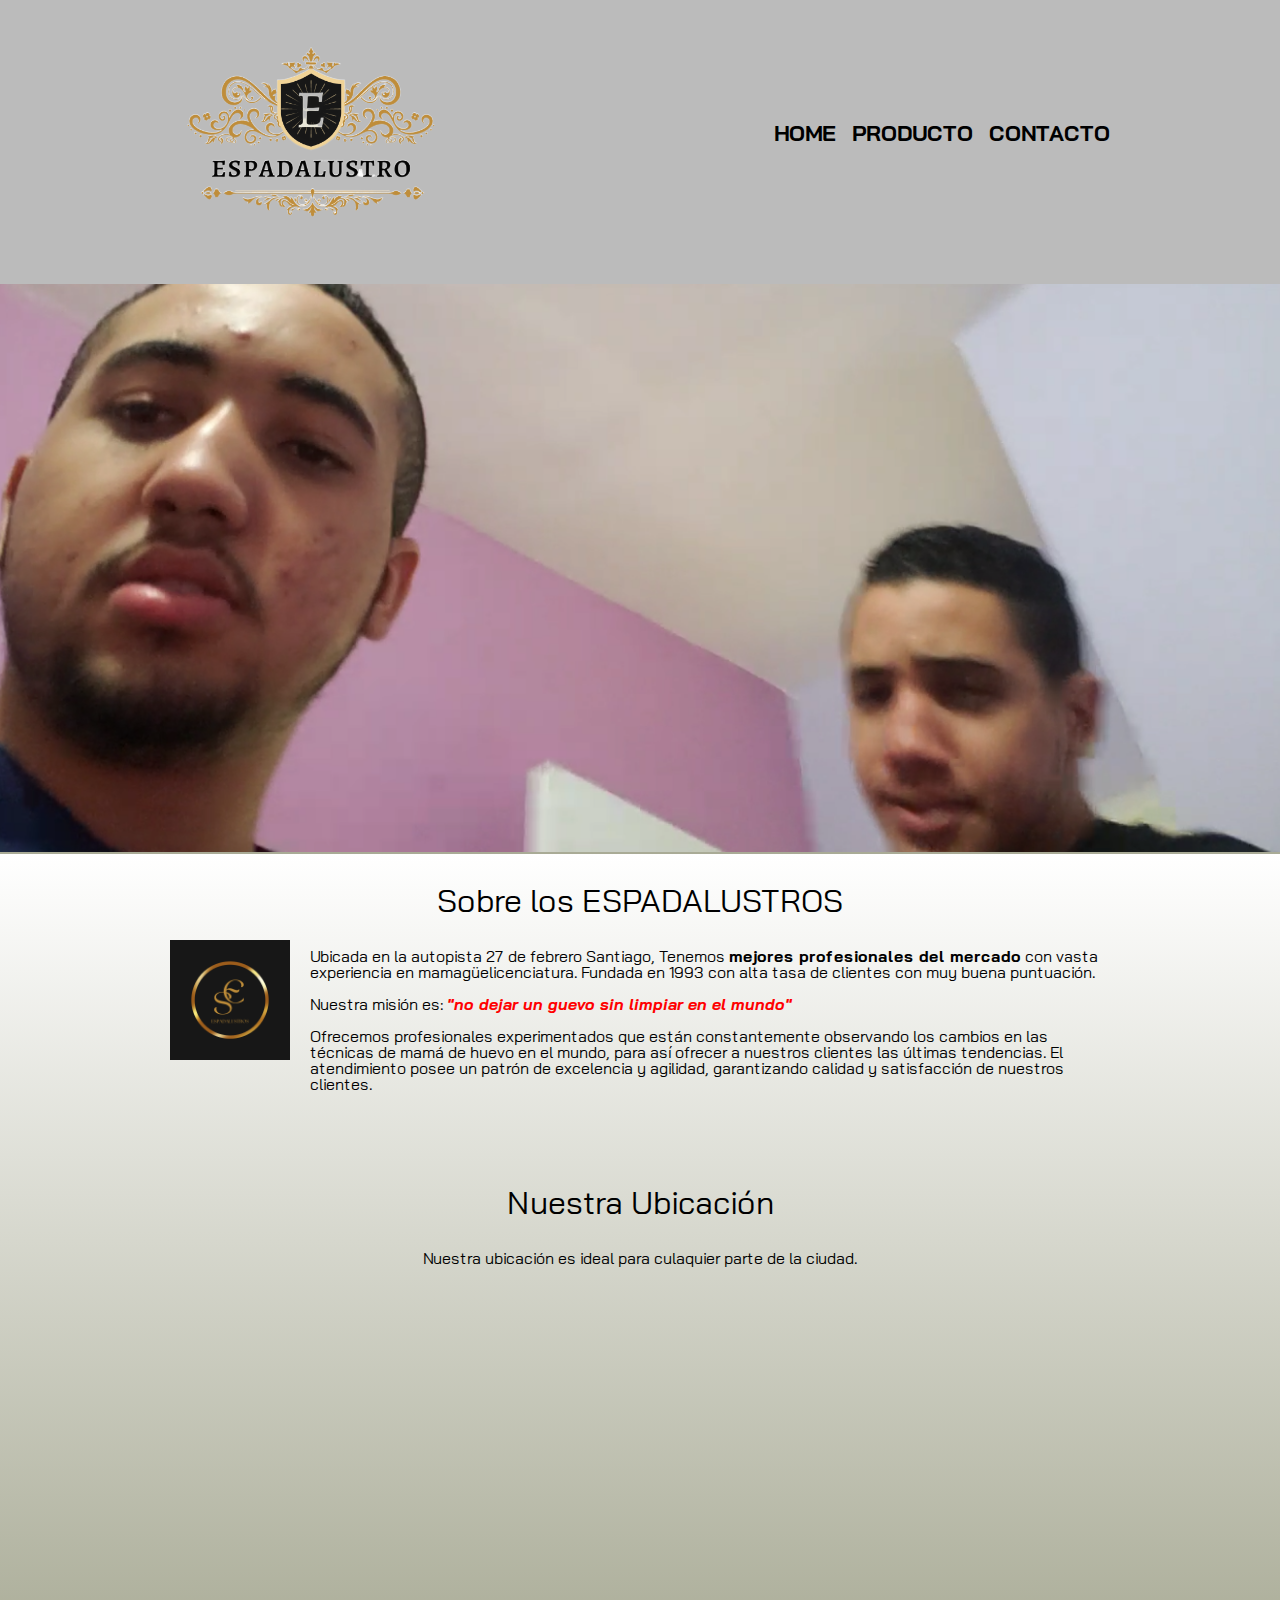
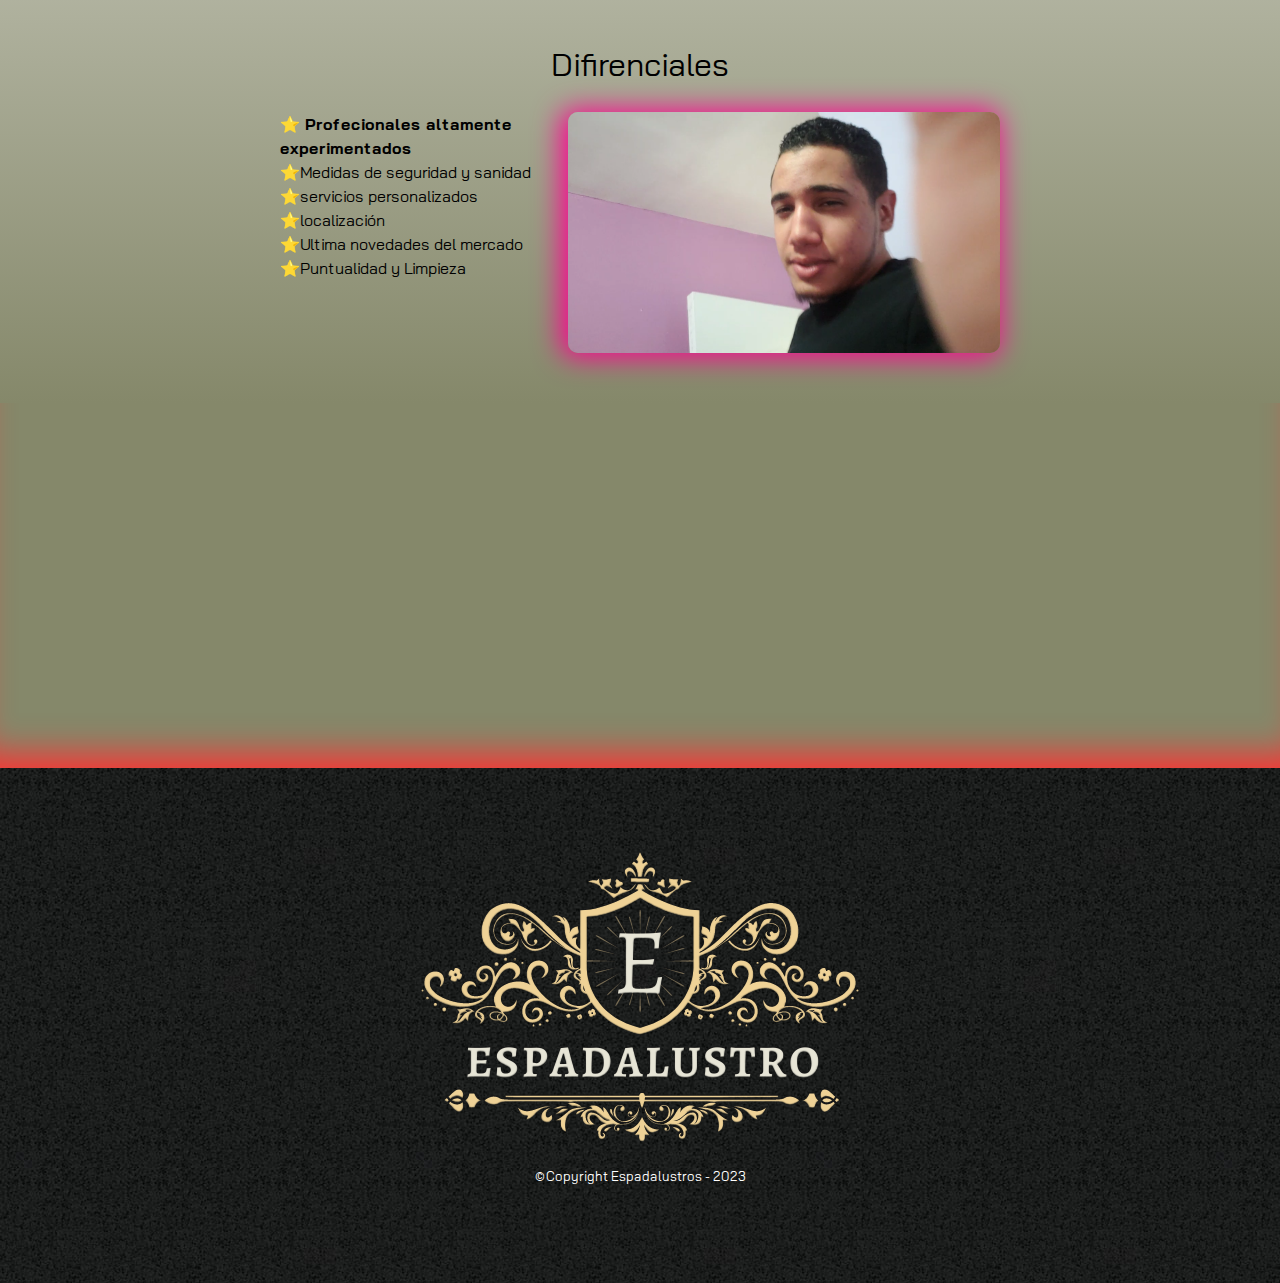
<file: index.html>
<!DOCTYPE html>
<html lang="es">
  <head>
    <meta charset="UTF-8" />
    <meta name="viewport" content="width=device-widt, initial-scale=1.0"> 
    <title>Home - Espadalustros</title>
    <link rel="stylesheet" href="style.css" />
    <link rel="stylesheet" href="reset.css" />
    <link rel="preconnect" href="https://fonts.googleapis.com" />
    <link rel="preconnect" href="https://fonts.gstatic.com" crossorigin />
    <link
      href="https://fonts.googleapis.com/css2?family=Bai+Jamjuree:wght@300&display=swap"
      rel="stylesheet"
    />
    <link rel="icon" href="IMAGENES/logo circular negro .png">
    
  </head>
  

  <body class="pagina">
    <header>
      <div class="caja">
        <h1>
          <img
            class="logo"
            src="IMAGENES/logo espadalustro.png"
            alt="logo de espadalustro"
          />
        </h1>
        <nav>
          <ul>
            <li><a href="index.html">HOME</a></li>
            <li><a href="productos.html">PRODUCTO</a></li>
            <li><a href="contacto.html">CONTACTO</a></li>
          </ul>
        </nav>
      </div>
    </header>
    <img class="banner" src="IMAGENES/banner.png" />
    <main>
      <div class="degradado">
        <section class="contenidoprincipal">
          <h2 class="titulo-principal">Sobre los ESPADALUSTROS</h2>

          <img
            class="logo-circular"
            src="IMAGENES/logo circular negro .png"
            alt="logo circular"
          />

          <p>
            Ubicada en la autopista 27 de febrero Santiago, Tenemos
            <strong>mejores profesionales del mercado</strong> con vasta
            experiencia en mamagüelicenciatura. Fundada en 1993 con alta tasa de
            clientes con muy buena puntuación.
          </p>

          <p id="mision">
            <em
              >Nuestra misión es:
              <strong>"no dejar un guevo sin limpiar en el mundo"</strong></em
            >
          </p>

          <p>
            Ofrecemos profesionales experimentados que están constantemente
            observando los cambios en las técnicas de mamá de huevo en el mundo,
            para así ofrecer a nuestros clientes las últimas tendencias. El
            atendimiento posee un patrón de excelencia y agilidad, garantizando
            calidad y satisfacción de nuestros clientes.
          </p>
        </section>
        <section class="ubicacion">
          <h2 class="titulo-principal">Nuestra Ubicación</h2>
          <p>Nuestra ubicación es ideal para culaquier parte de la ciudad.</p>
          <iframe
            src="https://www.google.com/maps/embed?pb=!1m18!1m12!1m3!1d3761.6830361747025!2d-70.65600522410202!3d19.46922803950876!2m3!1f0!2f0!3f0!3m2!1i1024!2i768!4f13.1!3m3!1m2!1s0x8eb1c58bec5f2ea9%3A0xb94ee67a53a28698!2sAv.%2027%20de%20Febrero%2C%20Santiago%20De%20Los%20Caballeros!5e0!3m2!1ses-419!2sdo!4v1684013355440!5m2!1ses-419!2sdo"
            width="100%"
            height="300"
            style="border: 0"
            allowfullscreen=""
            loading="lazy"
            referrerpolicy="no-referrer-when-downgrade"
          ></iframe>
        </section>

        <section class="difirenciales">
          <h3 class="titulo-principal">Difirenciales</h3>

          <ul>
            <li class="listadedifirenciales">
              Profecionales altamente experimentados
            </li>
            <li class="listadedifirenciales">Medidas de seguridad y sanidad</li>
            <li class="listadedifirenciales">servicios personalizados</li>
            <li class="listadedifirenciales">localización</li>
            <li class="listadedifirenciales">Ultima novedades del mercado</li>
            <li class="listadedifirenciales">Puntualidad y Limpieza</li>
          </ul><img class="imagendifirencial" src="IMAGENES/difirenciales.png" />
        </section>
      </div>
      <div class="video">
        <iframe
          width="100%"
          height="315"
          src="https://www.youtube.com/embed/90PmA-ZRZAI"
          title="YouTube video player"
          frameborder="0"
          allow="accelerometer; autoplay; clipboard-write; encrypted-media; gyroscope; picture-in-picture; web-share"
          allowfullscreen
        ></iframe>
      </div>
    </main>
    <footer>
      <img class="logo-footer"
        src="IMAGENES/logo espadalustro negro.png"
        alt="logo de espadalustro en blanco"
      />
      <p class="copyright">&#169;Copyright Espadalustros - 2023</p>
    </footer>
  </body>
</html>
</file>
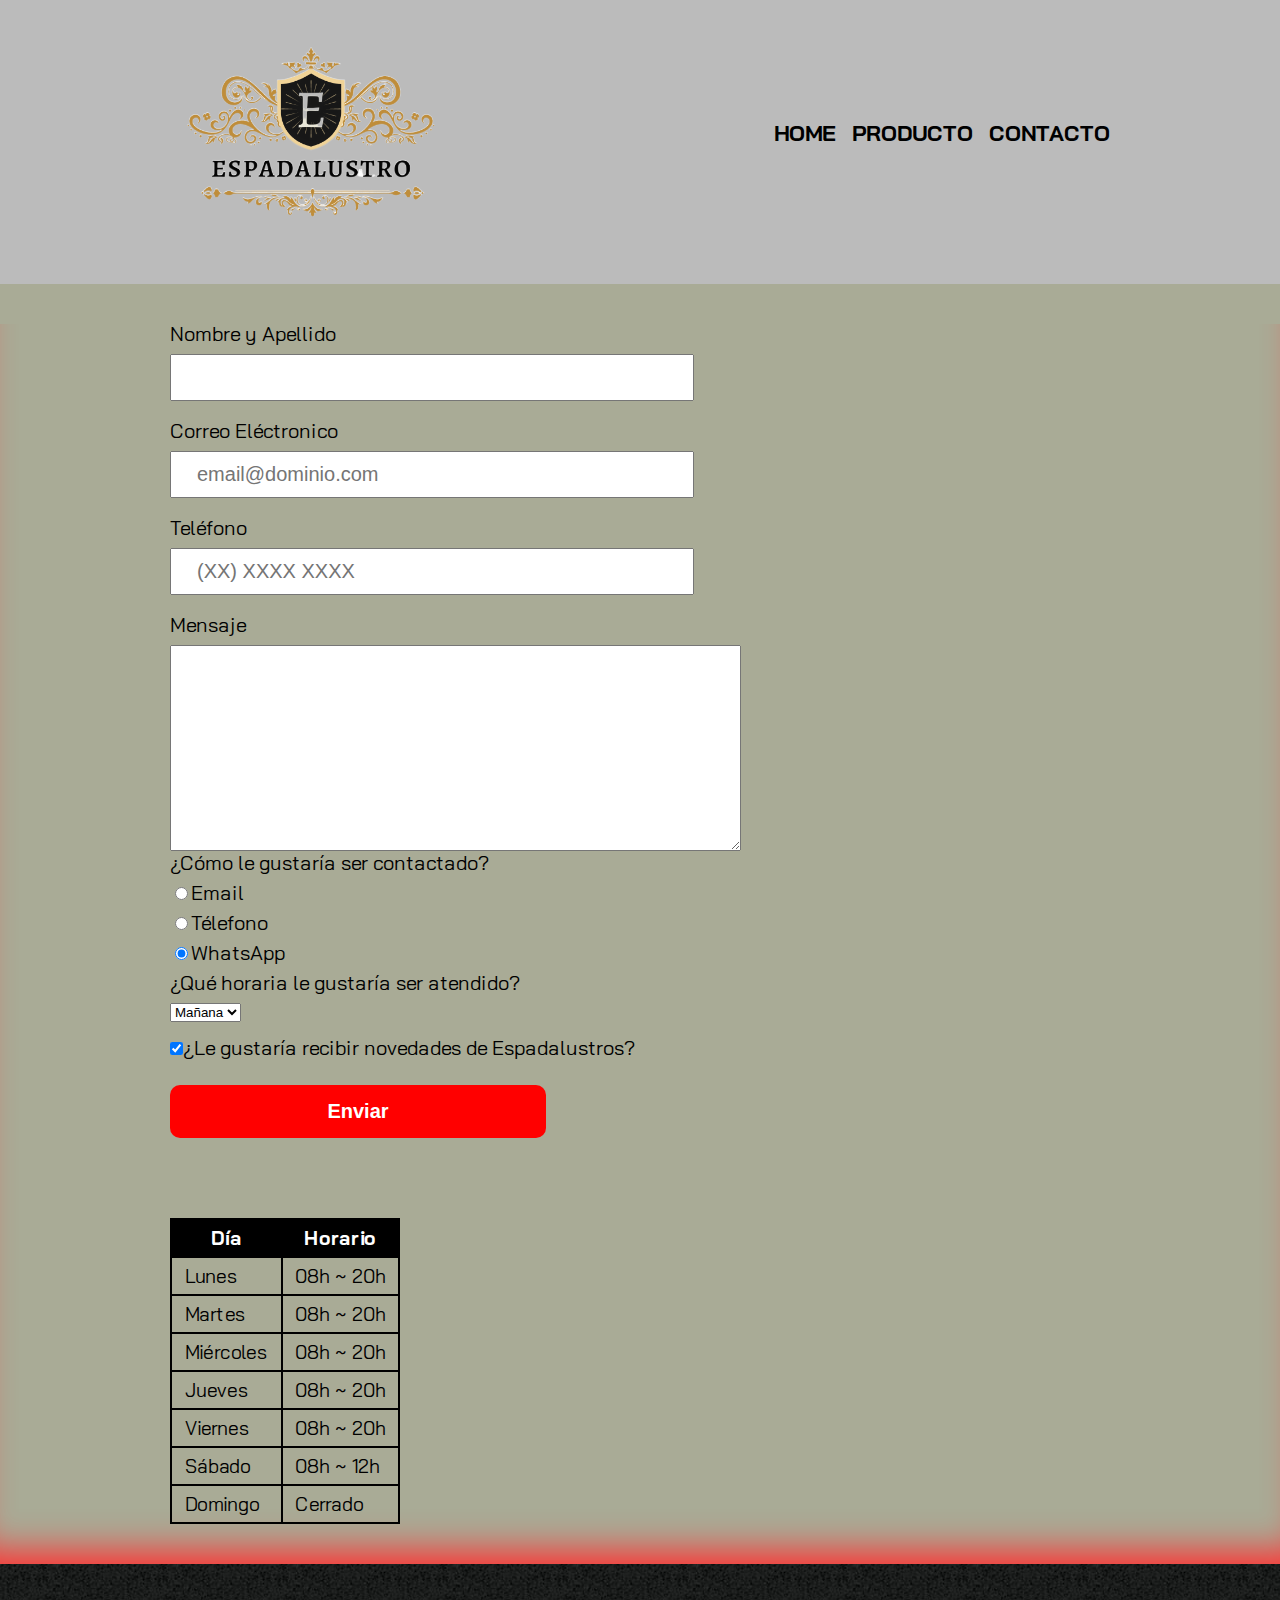
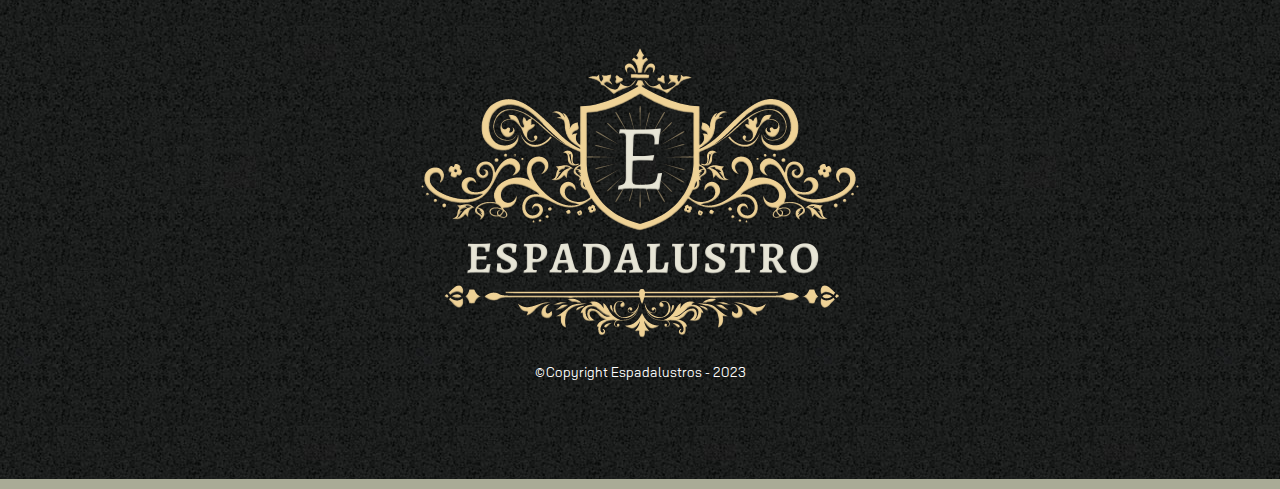
<file: contacto.html>
<!DOCTYPE html>
<html lang="es">
  <head>
    <meta charset="UTF-8" />
    <meta http-equiv="X-UA-Compatible" content="IE=edge" />
    <meta name="viewport" content="width=device-widt, initial-scale=1.0"> 
    <link rel="stylesheet" href="style.css" />
    <link rel="stylesheet" href="reset.css" />
    <link rel="preconnect" href="https://fonts.googleapis.com">
    <link rel="preconnect" href="https://fonts.gstatic.com" crossorigin>
    <link href="https://fonts.googleapis.com/css2?family=Bai+Jamjuree:wght@300&display=swap" rel="stylesheet">
    <link rel="icon" href="IMAGENES/logo circular negro .png">
    <title>Contacto - Espadalustros</title>
  </head>

  <body class="pagina">
    <header>
      <div class="caja">
        <h1>
          <img
            class="logo"
            src="IMAGENES/logo espadalustro.png"
            alt="logo de espadalustro"
          />
        </h1>
        <nav>
          <ul>
            <li><a href="index.html">HOME</a></li>
            <li><a href="productos.html">PRODUCTO</a></li>
            <li><a href="contacto.html">CONTACTO</a></li>
          </ul>
        </nav>
      </div>
    </header>
    <main>
      <form class="formulario">
        <label for="nombreyapellido" class="labelprincipal"
          >Nombre y Apellido</label
        >
        <input
          type="text"
          id="nombreyapellido"
          class="inputprincipal"
          required
        />
        <label for="correoelectrnico" class="labelprincipal"
          >Correo Eléctronico</label
        >
        <input
          type="email"
          id="correoelectrnico"
          class="inputprincipal"
          required
          placeholder="email@dominio.com"
        />
        <label for="telefono" class="labelprincipal">Teléfono</label>
        <input
          type="tel"
          id="telefono"
          class="inputprincipal"
          required
          placeholder="(XX) XXXX XXXX"
        />
        <label for="mensaje" class="labelprincipal">Mensaje</label>
        <textarea cols="50" rows="10" id="mensaje" required></textarea>
        <fieldset>
          <legend>¿Cómo le gustaría ser contactado?</legend>
          <label class="labelprincipal" for="radio-email">
            <input
              type="radio"
              value="email"
              name="contacto"
              id="radio-email"
            />Email</label
          >
          <label class="labelprincipal" for="radio-telefono">
            <input
              type="radio"
              value="telefono"
              name="contacto"
              id="radio-telefono"
            />Télefono</label
          >

          <label class="labelprincipal" for="radio-whatsapp"
            ><input
              type="radio"
              value="whatsapp"
              name="contacto"
              id="radio-whatsapp"
              checked
            />WhatsApp</label
          >
          <fieldset>
            <legend>¿Qué horaria le gustaría ser atendido?</legend>
            <select>
              <option>Mañana</option>
              <option>Tarde</option>
              <option>Noche</option>
            </select>
          </fieldset>

          <label class="labelprincipal" for="recibirnovedades"
            ><input
              class="checkbox"
              type="checkbox"
              id="recibirnovedades"
              checked
            />¿Le gustaría recibir novedades de Espadalustros?</label
          >

          <input type="submit" value="Enviar" class="enviar" />
        </fieldset>
      </form>
       <div class="tabla-de-horario">
      <table>
        <thead>
          <tr>
            <th>Día</th>
            <th>Horario</th>
          </tr>
        </thead>
        <tbody>
          <tr>
            <td>Lunes</td>
            <td>08h ~ 20h</td>
          </tr>
          <tr>
            <td>Martes</td>
            <td>08h ~ 20h</td>
          </tr>
          <tr>
            <td>Miércoles</td>
            <td>08h ~ 20h</td>
          </tr>
          <tr>
            <td>Jueves</td>
            <td>08h ~ 20h</td>
          </tr>
          <tr>
            <td>Viernes</td>
            <td>08h ~ 20h</td>
          </tr>
          <tr>
            <td>Sábado</td>
            <td>08h ~ 12h</td>
          </tr>
          <tr>
            <td>Domingo</td>
            <td>Cerrado</td>
          </tr>
        </tbody>
      </table>
      </div>
    </main>
    <footer>
      <img class="logo-footer"
        src="IMAGENES/logo espadalustro negro.png"
        alt="logo de espadalustro en blanco"
      />
      <p class="copyright">&#169;Copyright Espadalustros - 2023</p>
    </footer>
  </body>
</html>
</file>
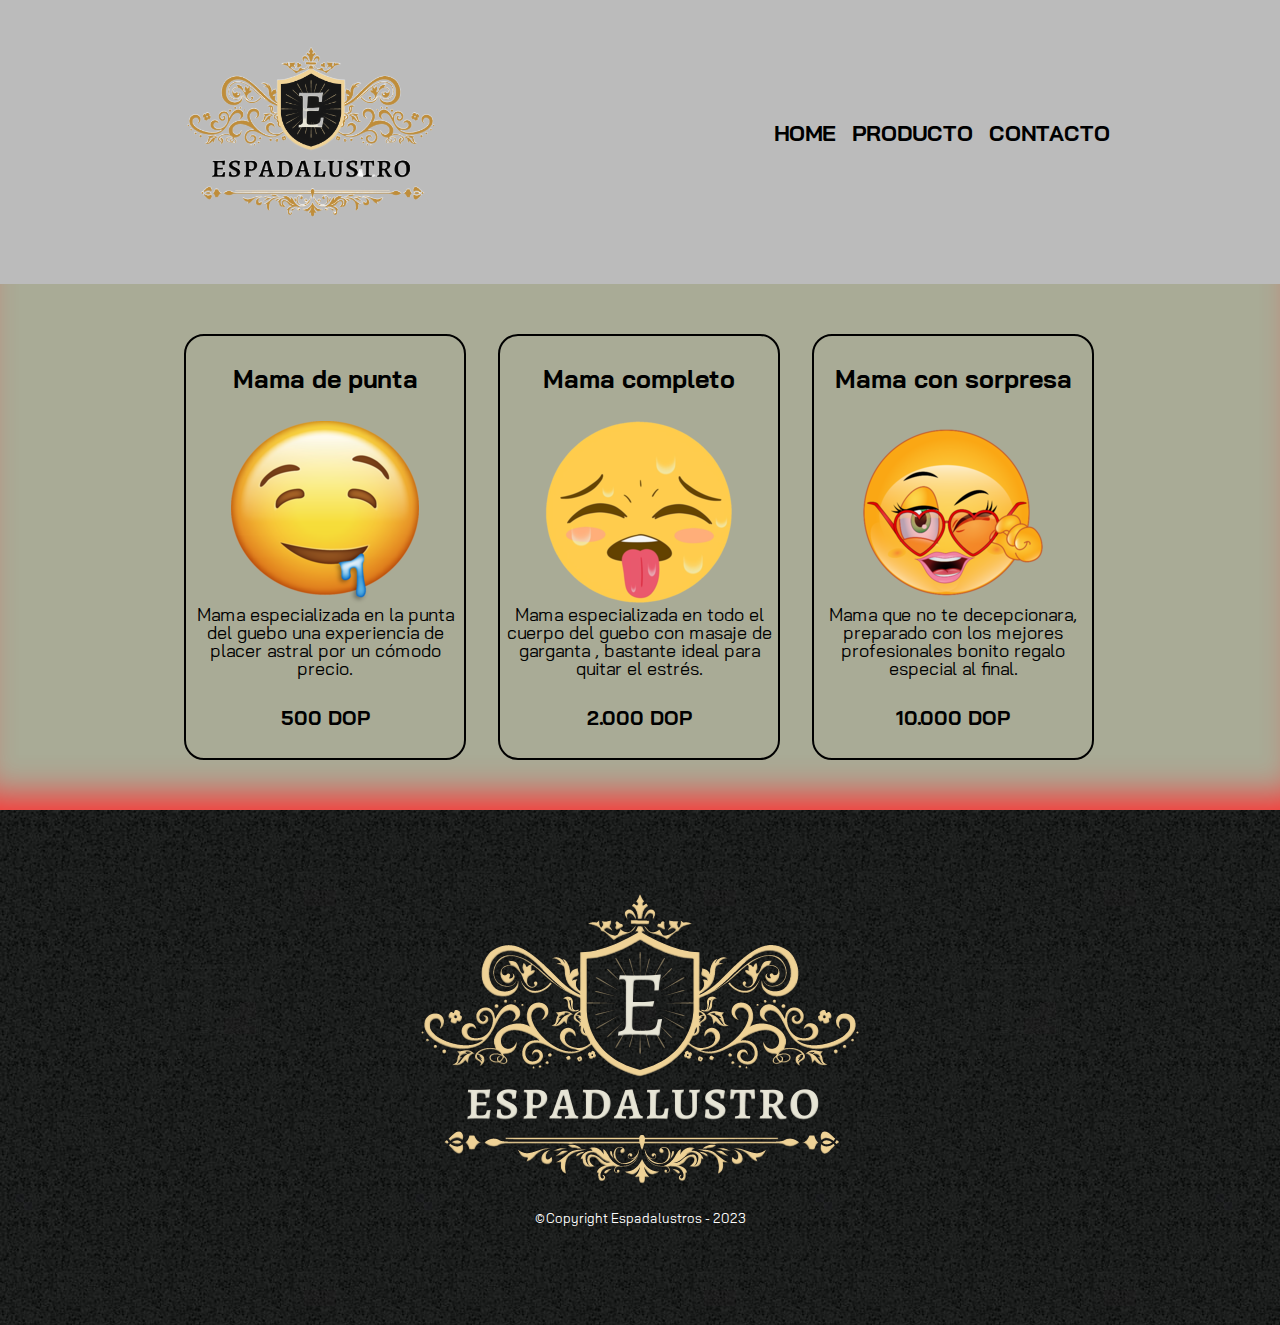
<file: productos.html>
<!DOCTYPE html>
<html lang="es">
  <head>
    <meta charset="UTF-8" />
    <meta http-equiv="X-UA-Compatible" content="IE=edge" />
    <meta name="viewport" content="width=device-widt, initial-scale=1.0"> 
    <link rel="stylesheet" href="style.css" />
    <link rel="stylesheet" href="reset.css" />
    <link rel="preconnect" href="https://fonts.googleapis.com" />
    <link rel="preconnect" href="https://fonts.gstatic.com" crossorigin />
    <link
      href="https://fonts.googleapis.com/css2?family=Bai+Jamjuree:wght@300&display=swap"
      rel="stylesheet"
    />
    <link rel="icon" href="IMAGENES/logo circular negro .png">

    <title>Productos - Espadalustros</title>
  </head>

  <body class="pagina">
    <header>
      <div class="caja">
        <h1><img class="logo" src="IMAGENES/logo espadalustro.png" /></h1>
        <nav>
          <ul>
            <li><a href="index.html">HOME</a></li>
            <li><a href="productos.html">PRODUCTO</a></li>
            <li><a href="contacto.html">CONTACTO</a></li>
          </ul>
        </nav>
      </div>
    </header>
    <main>
      <div>
        <ul class="productos">
          <li>
            <h2>Mama de punta</h2>
            <img src="IMAGENES/MAMA DE PUNTA.png" />
            <p class="producto_descripcion">
              Mama especializada en la punta del guebo una experiencia de placer
              astral por un cómodo precio.
            </p>
            <p class="producto_precio">500 DOP</p>
          </li>
          <li>
            <h2>Mama completo</h2>
            <img src="IMAGENES/MAMA COMPLETA.png" />
            <p class="producto_descripcion">
              Mama especializada en todo el cuerpo del guebo con masaje de
              garganta , bastante ideal para quitar el estrés.
            </p>
            <p class="producto_precio">2.000 DOP</p>
          </li>
          <li>
            <h2>Mama con sorpresa</h2>
            <img src="IMAGENES/MAMA CON FINAL SORPRESA.png" />
            <p class="producto_descripcion">
              Mama que no te decepcionara, preparado con los mejores
              profesionales bonito regalo especial al final.
            </p>
            <p class="producto_precio">10.000 DOP</p>
          </li>
        </ul>
      </div>
    </main>
    <footer>
      <img class="logo-footer" src="IMAGENES/logo espadalustro negro.png" />
      <p class="copyright">&#169;Copyright Espadalustros - 2023</p>
    </footer>
  </body>
</html>
</file>
<file: style.css>
.pagina {
  font-family: "Bai Jamjuree", sans-serif;
  background-color: rgba(133, 136, 106, 0.7);
  
}

.logo {
  width: 30%;
}

header {
  background-color: #bbbbbb;
  padding: 20px;
}

.caja {
  width: 940px;
  position: relative;
  margin: 0 auto;
}

nav {
  position: absolute;
  top: 122px;
  right: 0;
}

nav li {
  display: inline;
  margin: 0 0 0 12px;
}

nav a {
  text-transform: uppercase;
  color: #000000;
  font-size: 22px;
  text-decoration: none;
  font-weight: bold;
}

nav a:hover {
  color: #c78c19;
  text-decoration: underline;
}

main {

  box-shadow: -1px -35px 35px -22px rgba(255, 49, 49, 1) inset;
 
}

.productos {
  width: 940px;
  margin: 0 auto;
  padding: 50px;

}

.productos h2 {
  font-size: 25px;
  font-weight: bold;
  margin-bottom: 30px;
}

.productos li:hover h2 {
  font-size: 30px;
}

.productos li {
  display: inline-block;
  text-align: center;
  width: 30%;
  vertical-align: top;
  margin: 0 1.5%;
  padding: 30px 1px;
  box-sizing: border-box;
  border: 2px solid black;
  border-radius: 20px 20px 20px 20px;
}

.productos li:hover {
  border-color: #c78c19;
}

.productos li:active {
  border-color: #088c19;
}

.producto_descripcion {
  font-size: 18px;
}

.producto_precio {
  font-size: 20px;
  font-weight: bold;
  margin-top: 30px;
}

footer {
  text-align: center;
  background: url(IMAGENES/bg.jpg);
  padding: 40px;
}

.copyright {
  color: white;
  font-size: 13px;
  position: relative;
  top: -100px;
}

.formulario {
  width: 940px;
  margin: 40px auto;
}

.labelprincipal,
form legend {
  display: block;
  font-size: 20px;
  margin: 0 0 10px 0;
}

.inputprincipal {
  display: block;
  font-size: 20px;
  margin: 0 0 20px 0;
  padding: 10px 25px;
  width: 50%;
}

textarea {
  font-size: 18px;
}

.checkbox {
  margin: 20px 0;
}

.enviar {
  width: 40%;
  font-size: 20px;
  padding: 15px 0;
  font-weight: bold;
  border: none;
  color: white;
  background: red;
  border-radius: 10px;
  cursor: pointer;
  transition: 1s all;
}
.enviar:hover {
  background: rgb(22, 249, 22);
  transform: scale(1.2);
}

.tabla-de-horario {
  margin: 0 auto;
  width: 940px;
  padding: 40px;
}
.tabla-de-horario thead {
  background-color: #000000;
  color: white;
  font-weight: bold;

}

.tabla-de-horario td,
.tabla-de-horario th {
  border: 2px solid black;
  padding: 10px 20px;
  transform: scale(1.2);


  
}


/*CSS PARA HOME-INDEX*/

.banner {
  width: 100%;
}

.degradado {
  background-image: linear-gradient(white, rgb(133, 136, 106));
  
}
.titulo-principal {
  text-align: center;
  font-size: 2em;
  margin: 0 0 1em 0;
  clear: left;
}

.contenidoprincipal {
  width: 940px;
  margin: 0 auto;
  padding: 30px;
}
.contenidoprincipal p {
  margin: 0 0 1em 0;
}

.contenidoprincipal strong {
  font-weight: bold;
}

.contenidoprincipal em strong {
  font-style: italic;
  color: red;
}

.logo-circular {
  width: 120px;
  float: left;
  margin: -8px 20px 20px 0;
}

.ubicacion {
  padding: 3em 0;
  width: 940px;
  margin: 0 auto;
}

.ubicacion p {
  text-align: center;
  margin-bottom: 2em;
}
.difirenciales {
  margin: 0% auto;
  width: 720px;
  padding-bottom: 3em;
}

.difirenciales ul {
  display: inline-block;
  width: 40%;
  vertical-align: top;
}

.difirenciales li:before {
  content: "\2B50";
}

.listadedifirenciales {
  line-height: 1.5;
}

.listadedifirenciales:first-child {
  font-weight: bold;
}

.imagendifirencial {
  width: 60%;
  box-shadow: -4px 1px 28px 3px rgba(255, 0, 145, 1);
  border-radius: 10px;
}

.imagendifirencial:hover {
  opacity: 0.8;
  transform: scale(1.1);
  transition: 1s;
}
.video {
  width: 100%;
  background-color: rgb(133, 136, 106);
  padding-bottom: 3em;
  text-align: center;
  box-shadow: -1px -35px 35px -22px rgba(255, 49, 49, 1) inset;
}
.video iframe {
  width: 560px;
}

@media (max-width: 912px) {
  h1 {
    text-align: center;
  }
  nav {
    position: static;
    text-align: center;
  }

  nav ul {
    padding-bottom: 2em;
  }
  .caja,
  .contenidoprincipal,
  .ubicacion,
  .difirenciales,
  .video {
    width: auto;
  }

  .difirenciales ul {
    width: 100%;
    padding-bottom: 2em;
  }

  .imagendifirencial {
    width: 90%;
    display: block;
    margin: 0 auto;
  }

  .video iframe {
    width: 100%;
  }
  .productos {
    box-sizing: border-box;
    width: 100%;
  }

  .productos ul {
    padding: 1em;
  }
  .productos li {
    display: block;
    width: 90%;
    margin: 2em auto;
  }

  .productos li img {
    width: 70%;
  }
  .formulario {
    width: 80%;
  }

  #mensaje,
  .tabla-de-horario,
  .tabla-de-horario table {
    width: 70%;
  }

  .logo-footer {
    width: 100%;
  }

  .copyright{
    
    
    padding: 3em;
  }
}
</file>
